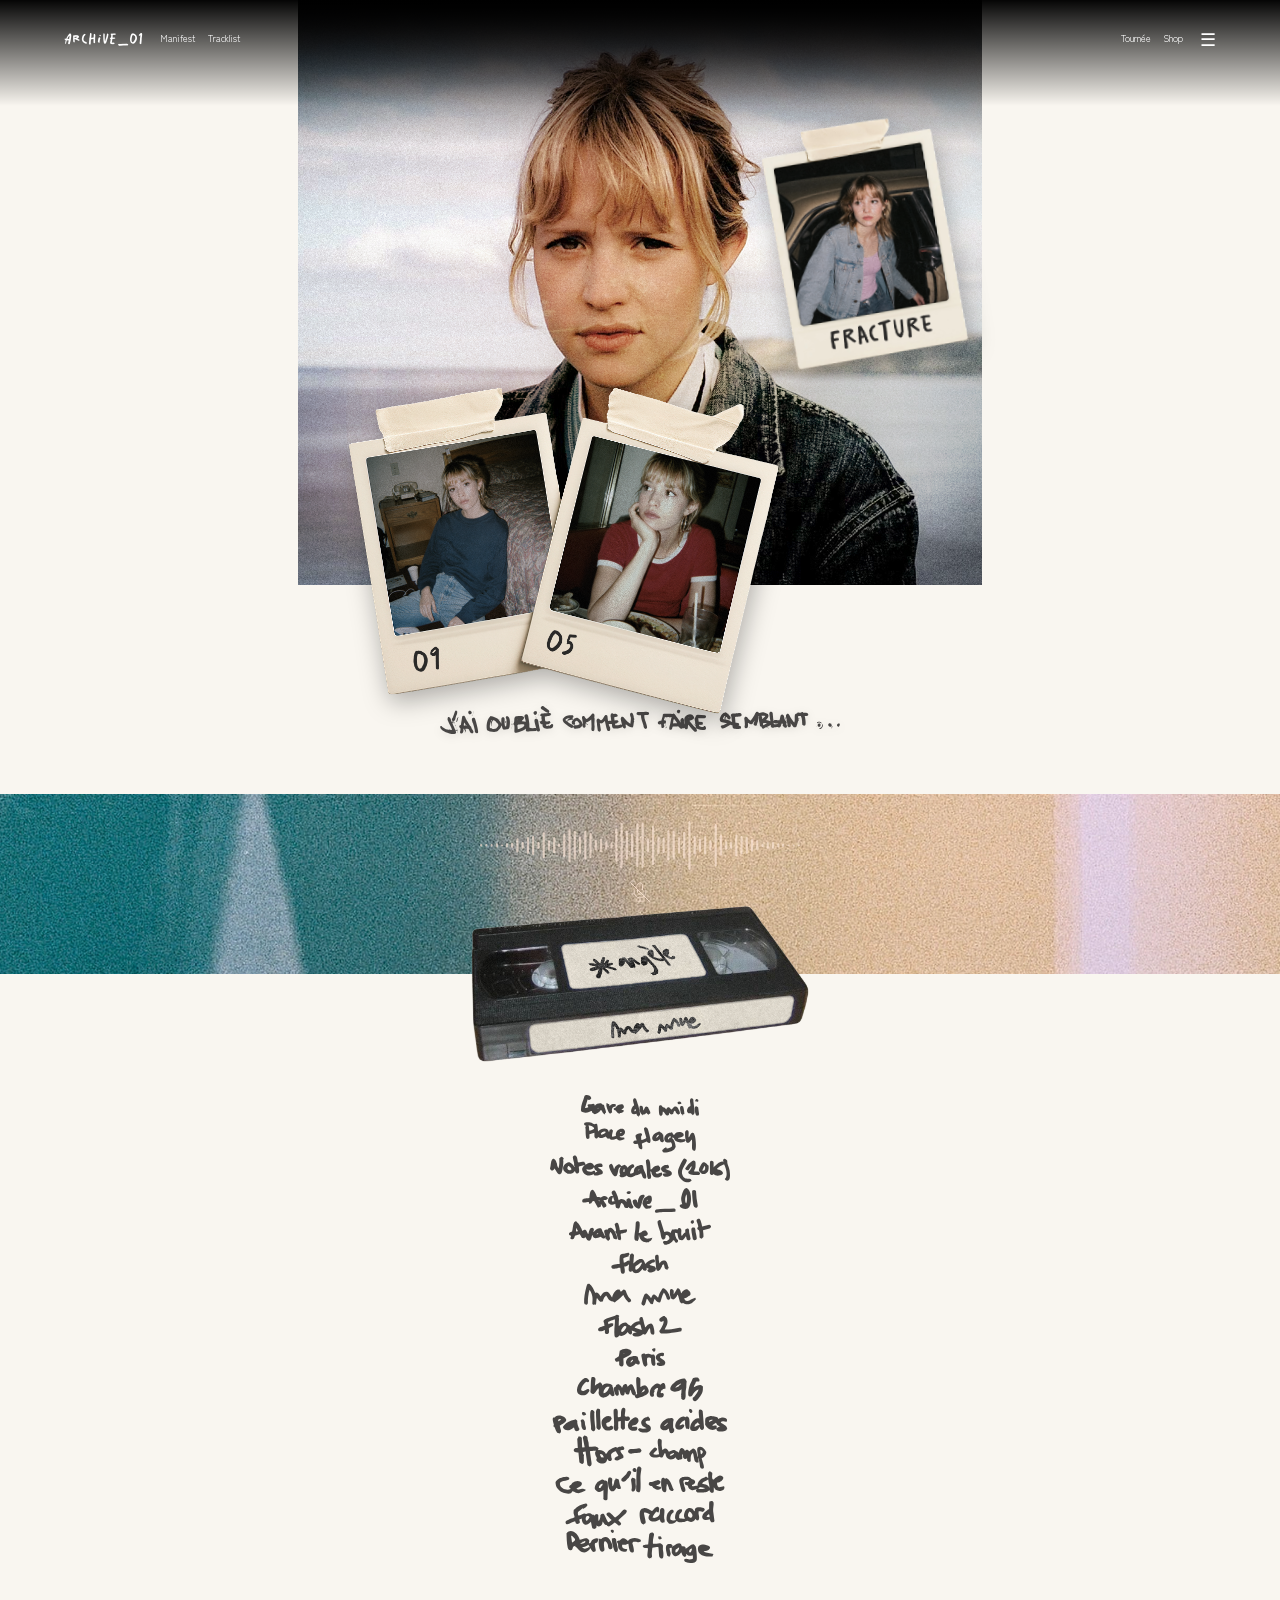
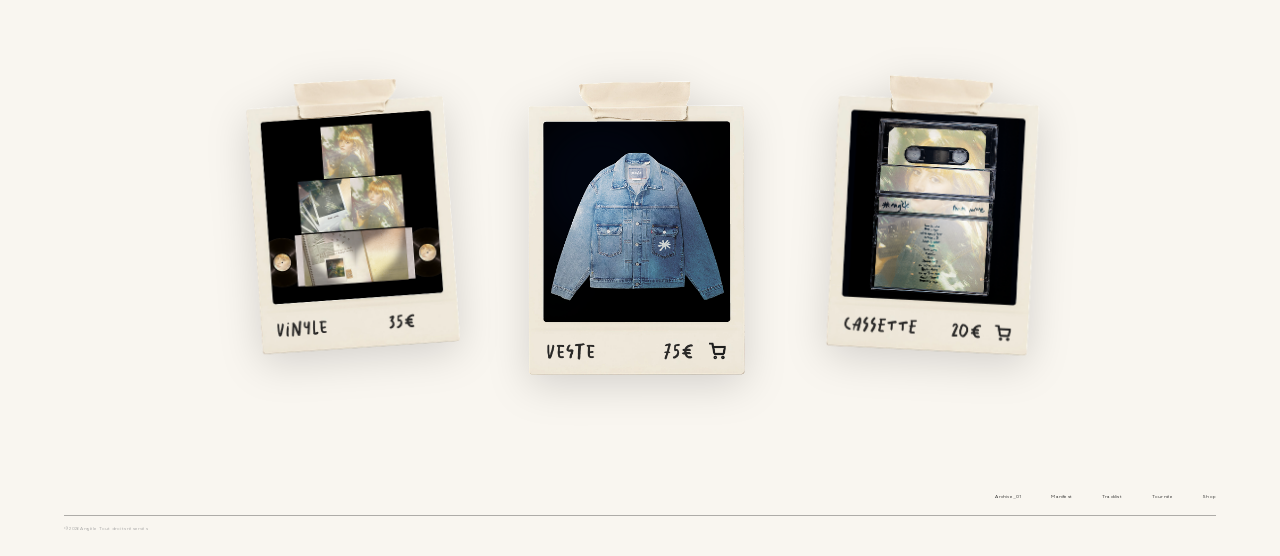
<file: index.html>
<!DOCTYPE html>
<html lang="fr">
<head>
    <meta charset="UTF-8">
    <meta name="viewport" content="width=device-width, initial-scale=1.0">
    <title>Angèle - ARCHIVE_01</title>
    <link rel="stylesheet" href="style.css">
</head>
<body>

    <div class="app-container">
        
        <nav class="top-nav">
            <div class="nav-left">
                <a href="index.html" class="nav-logo">ARCHIVE_01</a>
                <a href="index.html#manifest">Manifest</a>
                <a href="index.html#tracklist">Tracklist</a>
            </div>
            <div class="nav-right">
                <a href="tournee.html">Tournée</a>
                <a href="shop.html">Shop</a>
                <div class="hamburger-menu">☰</div>
            </div>
        </nav>

        <main>
            <section id="archive" class="section-home">
                
                <div class="hero-image-container">
                    <img src="images/angele-main.jpg" alt="Angèle" class="hero-img">
                    
                    <div class="polaroids-container">
                        <div class="polaroid-combined-pair">
                            <div class="polaroid-inner">
                                <img src="images/polaroid0905new.png" alt="polaroids 09 05 new" class="combined-img">
                            </div>
                        </div>
                        
                        <div class="polaroid p-fracture">
                            <div class="polaroid-inner">
                                <img src="images/polaroid-fracture.png" alt="Polaroid FRACTURE">
                            </div>
                        </div>
                    </div>
                </div>
                
                <section id="manifest" class="section-manifest">
                    <img src="images/manifest.svg" alt="Manifest" class="manifest-img">
                </section>

            </section>

            <section id="tracklist" class="section-tracklist">
                
                <div class="media-container">
                    <audio id="site-audio" src="audio/audio_web_angele.MP3" loop></audio>

                    <div class="audio-waves-bg">
                        <div class="waves-content">
                            <img src="images/audio-waves.svg" alt="Audio Waves" class="waves-img" id="wave-visual">
                            <img src="images/micoff.svg" alt="Mute" class="mute-btn" id="mute-toggle">
                        </div>
                    </div>
                    
                    <img src="images/cassette.png" alt="Cassette Angèle" class="cassette-img">
                </div>
                
                <img src="images/tracklist.svg" alt="Tracklist" class="tracklist-svg">
                
            </section>

            <section id="shop-preview" class="section-shop-preview">
                <div class="shop-preview-container">
                    <a href="shop.html" class="preview-polaroid">
                        <img src="images/pvinylehome.png" alt="Vinyle Shop Preview">
                    </a>
                    <a href="shop.html" class="preview-polaroid preview-center">
                        <img src="images/pvestehome.png" alt="Veste Shop Preview">
                    </a>
                    <a href="shop.html" class="preview-polaroid">
                        <img src="images/pcassettehome.png" alt="Cassette Shop Preview">
                    </a>
                </div>
            </section>
            
        </main>

        <footer class="site-footer">
            <div class="footer-links">
                <a href="index.html">Archive_01</a>
                <a href="index.html#manifest">Manifest</a>
                <a href="index.html#tracklist">Tracklist</a>
                <a href="tournee.html">Tournée</a>
                <a href="shop.html">Shop</a>
            </div>
            <div class="footer-copy">
                &copy; 2026 Angèle Tout droits réservés
            </div>
        </footer>

    </div>

    <script src="script.js"></script>
</body>
</html>
</file>
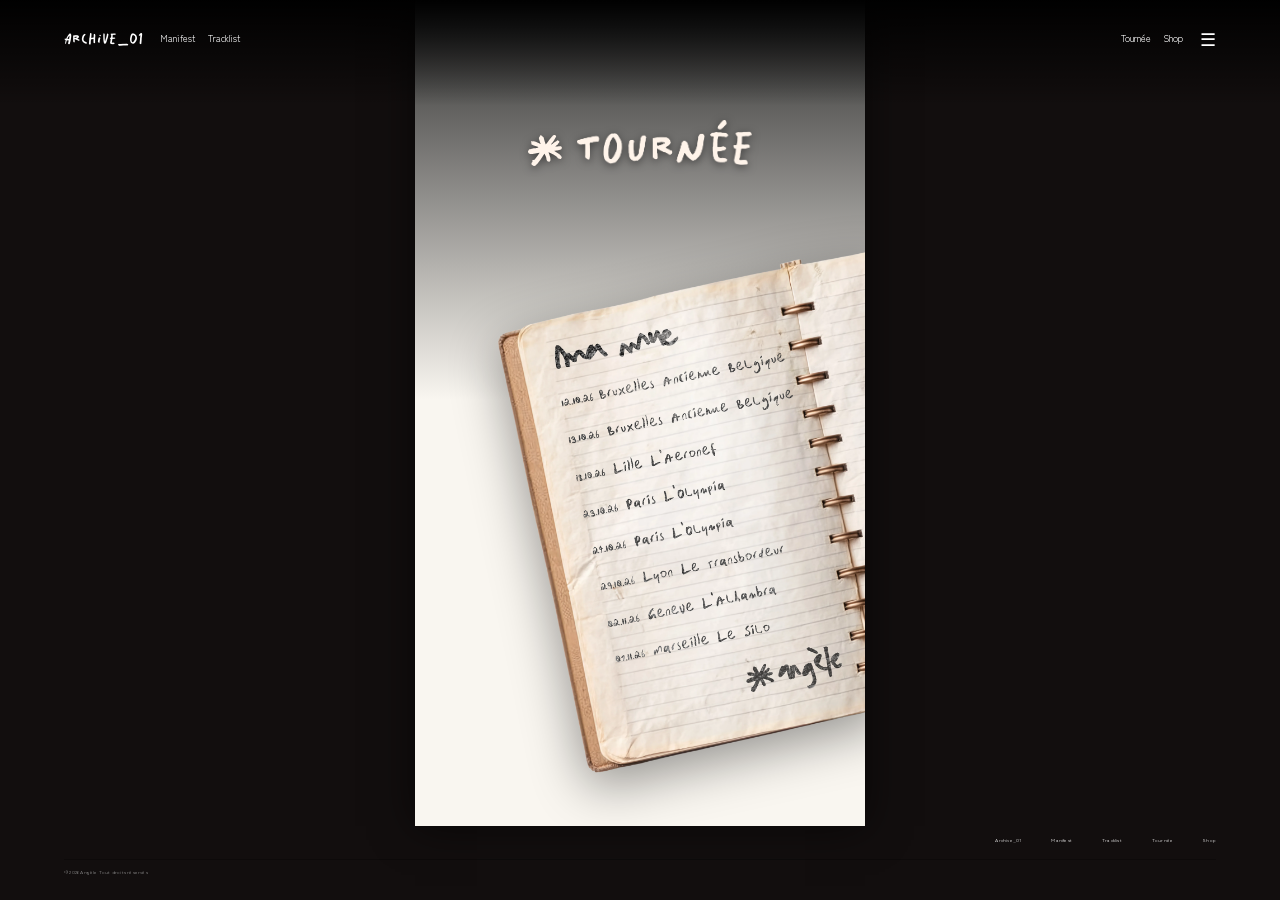
<file: tournee.html>
<!DOCTYPE html>
<html lang="fr">
<head>
    <meta charset="UTF-8">
    <meta name="viewport" content="width=device-width, initial-scale=1.0">
    <title>Angèle - TOURNÉE</title>
    <link rel="stylesheet" href="style.css">
</head>
<body class="tournee-body">

    <div class="app-container page-tournee">
        
        <nav class="top-nav">
            <div class="nav-left">
                <a href="index.html" class="nav-logo">ARCHIVE_01</a>
                <a href="index.html#manifest">Manifest</a>
                <a href="index.html#tracklist">Tracklist</a>
            </div>
            <div class="nav-right">
                <a href="tournee.html">Tournée</a>
                <a href="shop.html">Shop</a>
                <div class="hamburger-menu">☰</div>
            </div>
        </nav>

        <main>
            <section class="section-tournee-page">
                
                <div class="title-container">
                    <img src="images/star.svg" alt="star" class="title-star">
                    <img src="images/title-tournee.png" alt="TOURNÉE" class="section-title-img tournee-title">
                </div>
                
                <img src="images/notebook-baked.png" alt="Tour Notebook Dates" class="notebook-img">
            </section>
        </main>

        <footer class="site-footer">
            <div class="footer-links">
                <a href="index.html">Archive_01</a>
                <a href="index.html#manifest">Manifest</a>
                <a href="index.html#tracklist">Tracklist</a>
                <a href="tournee.html">Tournée</a>
                <a href="shop.html">Shop</a>
            </div>
            <div class="footer-copy">
                &copy; 2026 Angèle Tout droits réservés
            </div>
        </footer>

    </div>
</body>
</html>
</file>
<file: style.css>
@font-face {
    font-family: 'Salted';
    src: url('fonts/salted-regular.otf') format('opentype');
    font-weight: normal;
    font-style: normal;
}

@font-face {
    font-family: 'ZenKaku';
    src: url('fonts/zenkaku-gothic-antique-regular.ttf') format('truetype');
    font-weight: normal;
    font-style: normal;
}

/* styles */
* {
    margin: 0;
    padding: 0;
    box-sizing: border-box;
    overflow-wrap: break-word;
    word-wrap: break-word;
}

body {
    background-color: #f9f6f0; 
    font-family: 'ZenKaku', sans-serif;
    color: #000;
    display: flex;
    justify-content: center;
    align-items: flex-start;
    min-height: 100vh;
}

/* tournee specific dark mauve side bars */
body.tournee-body {
    background-color: #120e0e; 
}

/* container */
.app-container {
    width: 100%;
    max-width: 100%; 
    margin: 0 auto;
    background-color: transparent; 
    min-height: 100vh;
    position: relative;
    overflow-x: hidden;
    box-shadow: none; 
}

/* nav bar */
.top-nav {
    position: absolute;
    top: 0;
    left: 0;
    width: 100%;
    display: flex;
    justify-content: space-between;
    align-items: center;
    padding: 25px 5% 55px 5%; 
    background: linear-gradient(to bottom, rgba(0,0,0,0.98) 0%, rgba(0,0,0,0) 100%);
    z-index: 100;
}

.nav-left, .nav-right {
    display: flex;
    align-items: center;
    gap: 12px;
    flex-wrap: wrap;
}

.top-nav a {
    color: #fff;
    text-decoration: none;
    font-family: 'ZenKaku', sans-serif;
    font-size: 0.58rem; 
}

.top-nav a:hover {
    text-decoration: underline;
}

.nav-logo {
    font-family: 'Salted', cursive !important;
    font-size: 0.98rem !important; 
    text-transform: uppercase;
    margin-right: 5px;
}

.hamburger-menu {
    font-size: 1.15rem; 
    color: #fff;
    cursor: pointer;
    margin-left: 5px;
}

/* archive section */
.section-home {
    position: relative;
    width: 100%;
    display: flex;
    flex-direction: column;
}

/* fixed responsive scaling container */
.hero-image-container {
    position: relative;
    height: 65vh; 
    max-height: 800px;
    width: auto;
    max-width: 100%; 
    margin: 0 auto;
    aspect-ratio: 450 / 385; 
    overflow: visible; 
}

.hero-image-container::before {
    content: '';
    position: absolute;
    top: 0;
    left: 0;
    width: 100%;
    height: 145px;
    background: linear-gradient(to bottom, rgba(0,0,0,0.98) 0%, rgba(0,0,0,0) 100%);
    z-index: 5;
    pointer-events: none;
}

.hero-img {
    width: 100%;
    height: 100%;
    object-fit: cover; 
    object-position: top center;
    display: block;
    filter: saturate(0.7);
    position: relative;
    z-index: 1;
}

/* updated manifest styles */
.section-manifest {
    padding: 130px 20px 60px;
    text-align: center;
    margin-top: -10px;
    position: relative;
    z-index: 2;
    display: flex;
    justify-content: center;
}

.manifest-img {
    width: 85%;
    max-width: 400px;
    height: auto;
    display: block;
    filter: drop-shadow(0 2px 4px rgba(0,0,0,0.1));
}

/* polaroids container */
.polaroids-container {
    position: absolute;
    top: 0;
    left: 0;
    width: 100%;
    height: 100%;
    pointer-events: none;
    z-index: 10;
}

.polaroid {
    position: absolute;
    cursor: pointer;
    pointer-events: auto;
    z-index: 10;
}

.polaroid-combined-pair {
    position: absolute;
    top: 62%; 
    left: 2%;
    width: 73%; 
    pointer-events: auto;
    cursor: pointer;
    z-index: 10;
}

.polaroid-inner {
    position: relative;
    width: 100%;
    transition: transform 0.3s cubic-bezier(0.25, 1, 0.5, 1);
}

.polaroid-inner img, .combined-img {
    width: 100%;
    height: auto;
    display: block;
    filter: drop-shadow(2px 8px 12px rgba(0,0,0,0.3));
}

.p-fracture { 
    width: 58.5%;
    top: 15%; 
    right: -12%; 
    transform: rotate(-5deg); 
}

.polaroid-combined-pair:hover { z-index: 50; }
.polaroid-combined-pair:hover .polaroid-inner { transform: scale(1.05); }

.p-fracture:hover { z-index: 50; }
.p-fracture:hover .polaroid-inner { transform: scale(1.25); }


/* tracklist */
.section-tracklist {
    padding: 0 0 60px 0;
    text-align: center;
}

.media-container {
    position: relative;
    width: 100%;
    display: flex;
    flex-direction: column;
    align-items: center;
}

.audio-waves-bg {
    width: 100%;
    height: 180px; 
    background-image: url('images/gradient.jpg');
    background-size: cover;
    background-position: center;
    display: flex;
    justify-content: center;
    align-items: center;
}

.waves-content {
    display: flex;
    flex-direction: column;
    align-items: center;
    gap: 12px;
    width: 100%;
    transform: translateY(-22px);
}

.waves-img {
    width: 65%;
    max-width: 320px; 
}

.mute-btn {
    width: 20px; 
}

.cassette-img {
    width: 75%; 
    max-width: 350px; 
    margin-top: -75px; 
    margin-bottom: 30px;
    position: relative;
    z-index: 10;
}

.tracklist-svg {
    width: 35%; 
    max-width: 180px; 
    display: block;
    margin: 0 auto;
}

/* shop preview section for home page */
.section-shop-preview {
    padding: 20px 5% 80px 5%;
    display: flex;
    justify-content: center;
    width: 100%;
}

.shop-preview-container {
    display: flex;
    flex-direction: row;
    justify-content: center;
    align-items: center;
    gap: 30px;
    width: 100%;
    max-width: 900px;
}

/* wrapping anchors for the polaroids */
.preview-polaroid {
    width: 30%;
    max-width: 260px;
    display: block;
    cursor: pointer;
    text-decoration: none;
}

/* slight stagger for the center item */
.preview-center {
    transform: translateY(15px);
}

.preview-polaroid img {
    width: 100%;
    height: auto;
    display: block;
    filter: drop-shadow(0 10px 20px rgba(0,0,0,0.15));
    transition: transform 0.3s cubic-bezier(0.25, 1, 0.5, 1);
}

/* enlarge on hover */
.preview-polaroid:hover img {
    transform: scale(1.08);
}

/* multi page specific styles */
.page-shop { background: linear-gradient(to bottom, #1e1e1e, #f9f6f0 400px); }
.page-tournee { background: transparent; }

.page-tournee, .page-shop {
    display: block; 
    min-height: auto; 
}

.page-tournee {
    display: flex;
    flex-direction: column;
    min-height: 100vh;
}

.page-tournee main {
    flex: 1;
    display: flex;
    flex-direction: column;
}

body.tournee-body .section-tournee-page {
    width: 100%;
    max-width: 450px;
    margin: 0 auto;
    background: linear-gradient(to bottom, #2a2a2a, #f9f6f0 400px);
    background-color: #f9f6f0;
    box-shadow: 0 0 40px rgba(0,0,0,0.6);
    flex: 1;
    padding: 120px 5% 20px 5%;
    overflow: hidden;
}

.section-tournee-page, .section-shop-page {
    padding: 90px 5% 20px 5%;
    text-align: center;
}

.title-container {
    display: flex;
    justify-content: center;
    align-items: center;
    gap: 15px; 
    margin-bottom: 30px;
    flex-wrap: wrap;
}

.title-star {
    filter: drop-shadow(0 2px 4px rgba(0,0,0,0.5));
}

.page-shop .title-star {
    height: 30px; 
    transform: translateY(4px); 
    filter: none;
}

.page-tournee .title-star {
    height: 31px; 
    transform: translateY(8px); 
}

.section-title-img {
    display: block;
    filter: drop-shadow(0 2px 4px rgba(0,0,0,0.5));
}

.shop-title {
    height: 30px;
    filter: none;
}

.tournee-title {
    height: 45px; 
}

.notebook-img {
    width: 115%; 
    max-width: 550px; 
    display: block;
    margin: -65px auto 0 auto; 
    filter: drop-shadow(0 15px 25px rgba(0,0,0,0.4));
    transform: rotate(0deg); 
}

body.tournee-body .notebook-img {
    width: 125%; 
    max-width: none; 
    margin: -20px -15% 0 auto; 
    display: block;
}

.shop-list {
    display: flex;
    flex-direction: column;
    gap: 35px;
    margin-top: -15px; 
    padding: 0 15px 40px 5px; 
    width: 100%;
    max-width: 750px; 
    margin-left: auto;
    margin-right: auto;
}

.shop-item {
    display: flex;
    flex-direction: row;
    align-items: center;
    gap: 40px; 
    text-align: left;
}

.shop-item-image {
    width: 55%; 
    max-width: 330px; 
    position: relative;
    cursor: pointer;
}

.shop-item-image img {
    width: 100%;
    height: auto;
    display: block;
    filter: drop-shadow(2px 8px 12px rgba(0,0,0,0.25));
    transition: transform 0.3s cubic-bezier(0.25, 1, 0.5, 1);
}

.shop-item-image:hover img {
    transform: scale(1.03);
}

.jacket-hover-container {
    position: relative;
}

.jacket-back {
    position: absolute;
    top: 0;
    left: 0;
    width: 100%;
    opacity: 0;
    transition: opacity 0.3s ease;
}

.jacket-hover-container:hover .jacket-back {
    opacity: 1;
}

.shop-item-details {
    flex: 1; 
    display: flex;
    flex-direction: column;
    justify-content: center;
    min-width: 0;
}

.shop-item-details h3 {
    font-size: 1.6rem; 
    font-weight: bold;
    color: #111;
    margin-bottom: 14px; 
    letter-spacing: 0.2px;
}

.shop-item-details .subtitle {
    font-size: 1.0rem;
    color: #444; 
    margin-bottom: 14px; 
    line-height: 1.4;
}

.shop-item-details .price {
    font-size: 0.73rem;
    font-weight: 500; 
    color: #111;
    margin-bottom: 2px; 
}

.shop-item-details .shipping {
    font-size: 0.63rem;
    color: #666; 
    margin-bottom: 15px;
    line-height: 1.2;
}

.cart-icon {
    width: 27px; 
    cursor: pointer;
    transition: transform 0.2s ease;
    filter: none !important; 
}

.cart-icon:hover {
    transform: scale(1.15);
}

.active-link {
    text-decoration: underline;
    opacity: 0.8;
}

/* footer */
.site-footer {
    padding: 10px 5% 25px; 
    text-align: center;
    background-color: transparent;
}

.footer-links {
    display: flex;
    justify-content: flex-end; 
    gap: 30px; 
    margin-bottom: 8px; 
    padding-bottom: 16px; 
    border-bottom: 1px solid rgba(0,0,0,0.3);
    max-width: 1200px;
    margin-left: auto;
    margin-right: auto;
    flex-wrap: wrap;
}

.footer-links a {
    font-family: 'ZenKaku', sans-serif;
    font-size: 0.3rem; 
    color: #000; 
    text-decoration: none;
    letter-spacing: 0.2px;
}

.footer-links a:hover {
    text-decoration: underline;
}

.footer-copy {
    font-family: 'ZenKaku', sans-serif;
    font-size: 0.3rem; 
    color: #999;
    text-align: left;
    letter-spacing: 0.2px;
    max-width: 1200px;
    margin-left: auto;
    margin-right: auto;
}

body.tournee-body .footer-links a {
    color: #fff;
}

body.tournee-body .footer-copy {
    color: #999;
}

body.tournee-body .footer-links {
    border-bottom: 1px solid rgba(255 255 255 0.3);
}

#wave-visual {
    opacity: 0.65;
    transition: opacity 0.3s ease;
}

#mute-toggle {
    opacity: 0.8;
    transition: opacity 0.3s ease;
    cursor: pointer;
}

#wave-visual.is-playing {
    opacity: 1;
    animation: pulse-wave 1.5s infinite alternate ease-in-out; 
}

#mute-toggle.is-playing {
    opacity: 1;
}

@keyframes pulse-wave {
    0% { transform: scaleY(0.95); }
    100% { transform: scaleY(1.05); }
}
</file>
